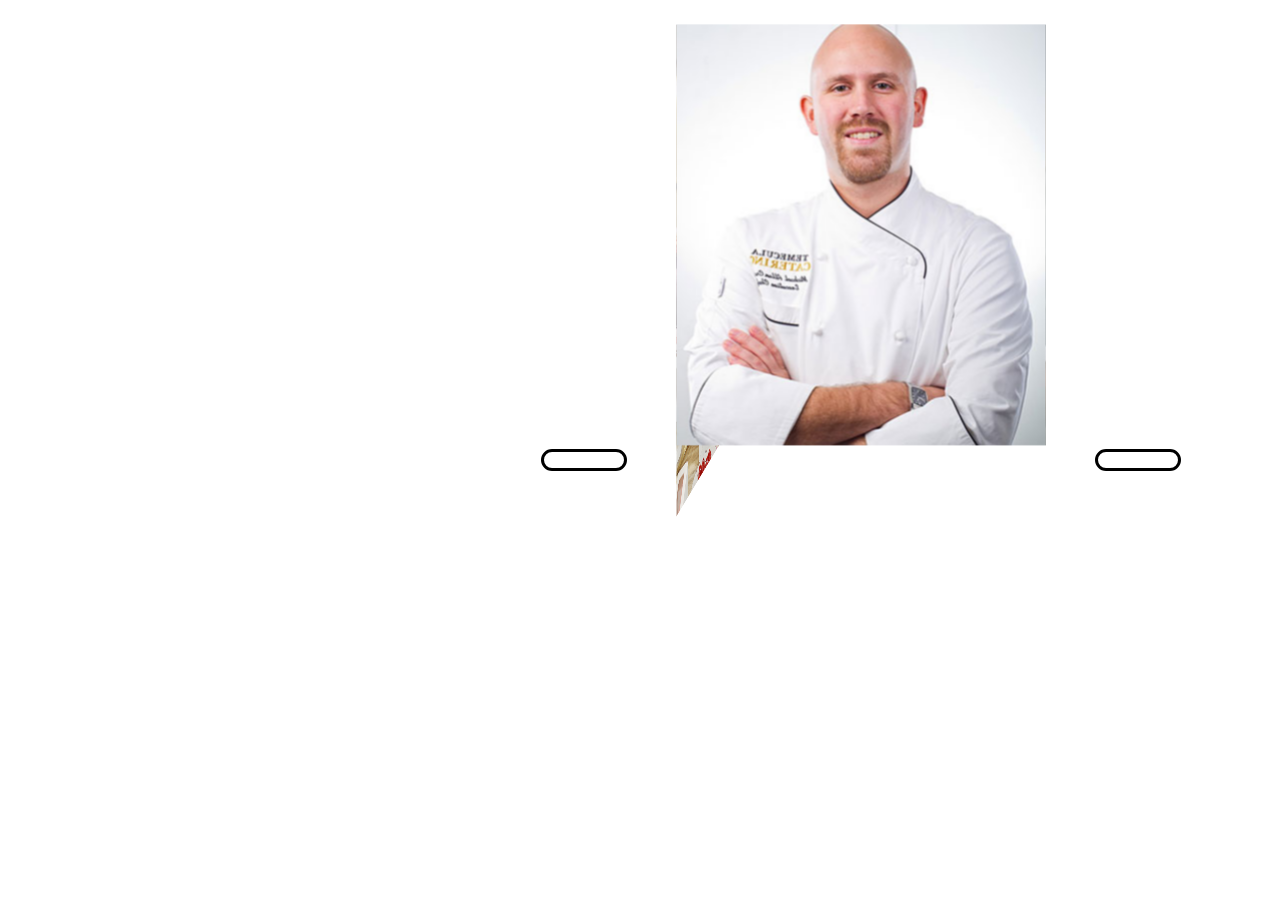
<file: 3d.html>
<!DOCTYPE html>
<html lang="fr">
<head>
    <meta charset="UTF-8">
    <meta http-equiv="X-UA-Compatible" content="IE=edge">
    <meta name="viewport" content="width=device-width, initial-scale=1.0">
    <link rel="stylesheet" href="stylesss.css">
    <title>Document</title>
    <!-- <link rel="stylesheet" href="https://cdnjs.cloudflare.com/ajax/libs/font-awesome/5.15.4/css/all.min.css"> -->

</head>
<body>
            <!-- 3d slides -->
            <div class="wrapper">
                <div class="container">
                  <div class="image-cube">
                    <div class="front">
                      <img src="/images/equipe1.jpg" >
                    </div>
                    <div class="right">
                      <img src="/images/equipe2.jpg" >
                    </div>
                    <div class="back">
                      <img src="/images/equipe3.jpg" >
                    </div>
                    <div class="left">
                      <img src="/images/equipe4.jpg" >
                    </div>
                  </div>
                </div>
                <div class="btns">
                  <button id="prev">
                    <i class="fas fa-arrow-left"></i>
                  </button>
                  <button id="next">
                    <i class="fas fa-arrow-right"></i>
                  </button>
                </div>
              </div>
              

              <!-- 3d slides -->
  <script type="text/javascript">
let cube =document.querySelector(".image-cube");
let btnNext =document.getElementById("next");
let btnPrev =document.getElementById("prev");

let pos = 0;

btnNext.addEventListener("click", () => {
    pos -= 90;
    cube.style.transform = 'rotateY(${pos}deg)';
});
btnPrev.addEventListener("click", () => {
    pos += 90;
    cube.style.transform = 'rotateY(${pos}deg)';
});
</script>
</body>
</html>
</file>
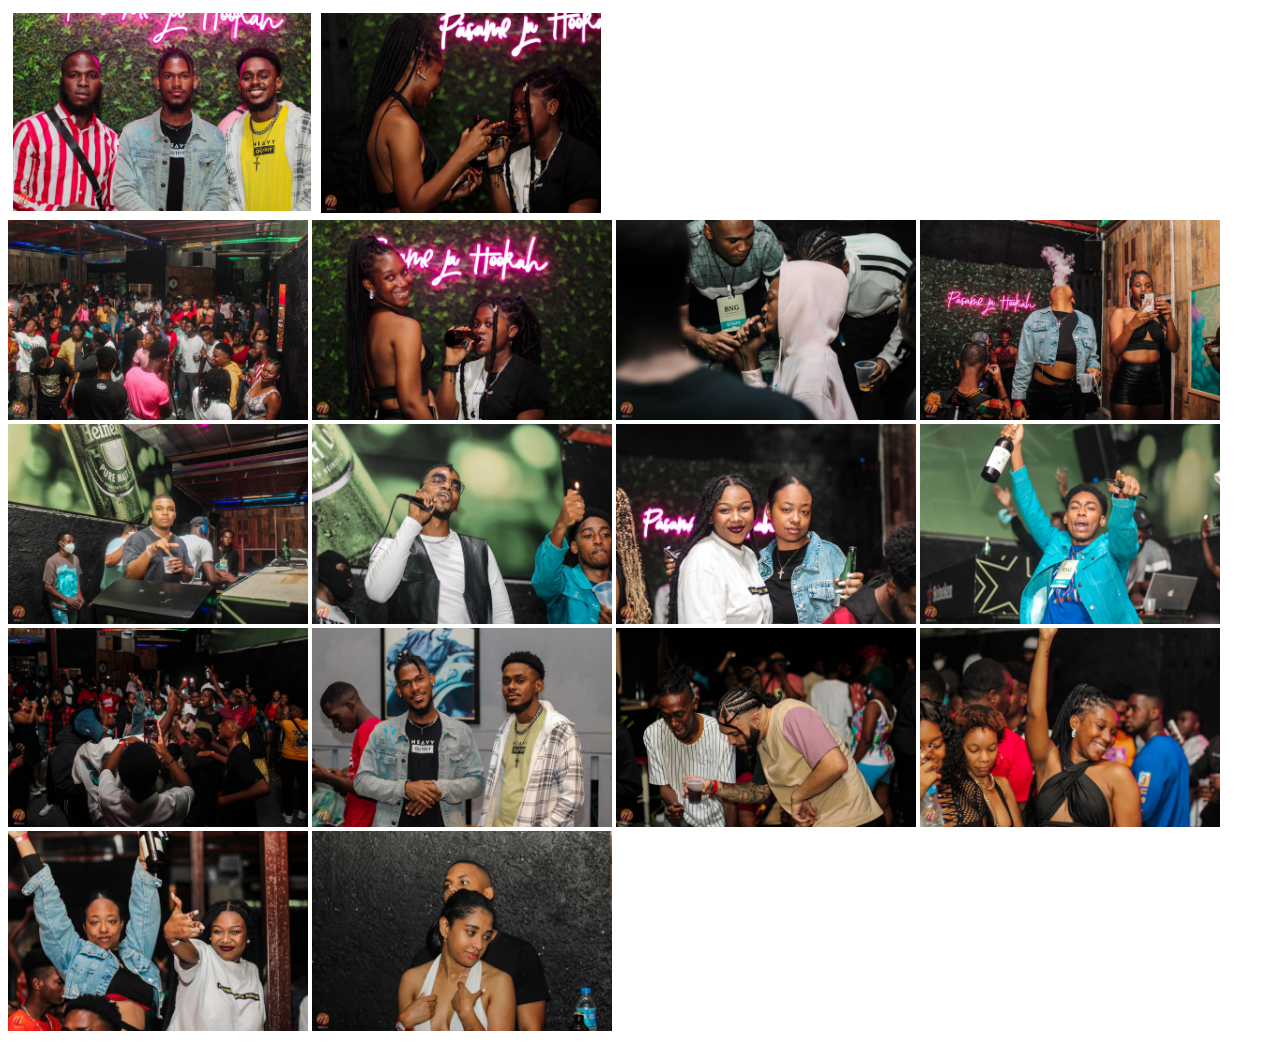
<file: image.html>
<!DOCTYPE html>
<html lang="fr">
<head>
    <meta charset="UTF-8">
    <meta http-equiv="X-UA-Compatible" content="IE=edge">
    <meta name="viewport" content="width=device-width, initial-scale=1.0">
    <link rel="stylesheet"  href="css.css">
    <title>galerie</title>
</head>
<body >
        <div class="souvenir">
            <div class="images">
                <img class="gallerie1" src="images/IMG-20220812-WA0023.jpg"></div>
                <img class="gallerie2" src="images/IMG-20220812-WA0024.jpg"></div>
                <img class="gallerie" src="images/IMG-20220812-WA0025.jpg"></div>
                <img class="gallerie" src="images/IMG-20220812-WA0026.jpg"></div>
                <img class="gallerie" src="images/IMG-20220812-WA0027.jpg"></div>
                <img class="gallerie" src="images/IMG-20220812-WA0028.jpg"></div>
                <img class="gallerie" src="images/IMG-20220812-WA0030.jpg"></div>
                <img class="gallerie" src="images/IMG-20220812-WA0031.jpg"></div>
                <img class="gallerie" src="images/IMG-20220812-WA0032.jpg"></div>
                <img class="gallerie" src="images/IMG-20220812-WA0033.jpg"></div>
                <img class="gallerie" src="images/IMG-20220812-WA0034.jpg"></div>
                <img class="gallerie" src="images/IMG-20220812-WA0035.jpg"></div>
                <img class="gallerie" src="images/IMG-20220812-WA0036.jpg"></div>
                <img class="gallerie" src="images/IMG-20220812-WA0037.jpg"></div>
                <img class="gallerie" src="images/IMG-20220812-WA0038.jpg"></div>
                <img class="gallerie" src="images/IMG-20220812-WA0039.jpg"></div>
            </div>
        </div>
</body>
</html>
</file>
<file: stylesss.css>
/* 3d slides */
.wrapper{
    border: 1px solid #ffffff;
    width: 50vw;
    margin:50px 90px;
    float: right;
    left: 0;
    right: 0;
    bottom: 0;
}
.wrapper .container{
    height: 100%;
    width: 100%;
    display: flex;
    justify-content: center;
    align-items: center;
    perspective: 800px;
    perspective-origin: 50%;
}
.image-cube{
    float: right;
    width: 300px;
    height: 300px;
    transform-style: preserve-3d;
    position: relative;
    animation: glisse 10s infinite;
    transition: 180s;
    transform: rotateY(360deg);
}
@keyframes glisse {
    10%{
    transform:rotateY(90deg);
}
}
.image-cube div{
    height: 300px;
    width: 300px;
    position: absolute;
}
img{
    width: 100%;
    transform: translateZ(0);
}
.front{
    transform: translateZ(-150px) rotateY(180deg);
}
.right{
    transform: rotateY(270deg) translateX(150px);
    transform-origin: 100% 0;
}
.back{
    transform: translateZ(150px) rotateY(180deg);
}
.left{
    transform: rotateY(270deg) translateX(-150px);
    transform-origin: 0 50%;

}
.btns{
    margin-top: 90px;
    display: flex;
    justify-content: space-between;
}
.btns button{
    background-color: transparent;
    color: #000;
    border: 3px solid #000;
    padding: 8px 40px;
    border-radius: 30px;
    font-size: 20px;
    cursor: pointer;
    
}
footer{
    width: 300px;
    height: 300px;
    color: #ffffff;
}


/* 3d slides */
</file>
<file: css.css>
.souvenir{
    width:auto;
    display: flex; 
}
.images{
margin: 5px;
}
text p{
    margin: 5px 5px 5px 5px;
    font-weight: 800;
    font-size: 1.5rem;
}
.gallerie{
    width: 300px;
}
.gallerie1{
    width: 298px;
}
.gallerie2{
    width: 280px;
    height: 200px;
    margin: 5px;
}
.gallerie:hover{
    transform: scaleY(0.95);
    transition: 0.5s;
}.gallerie1:hover{
    transform: scaleY(0.95);
    transition: 0.5s;
}.gallerie2:hover{
    transform: scaleY(0.95);
    transition: 0.5s;
}
@media (max-width:800px) {
    .souvenir{
        width:auto;
        display: flex;   
    } 
    .images{
        margin: 5px;
    }
    .gallerie{
        width: 150px;
    }
    .gallerie1{
        width: 145px;
    }
    .gallerie2{
        width: 143px;
        height: 98px;
    }
}
</file>
